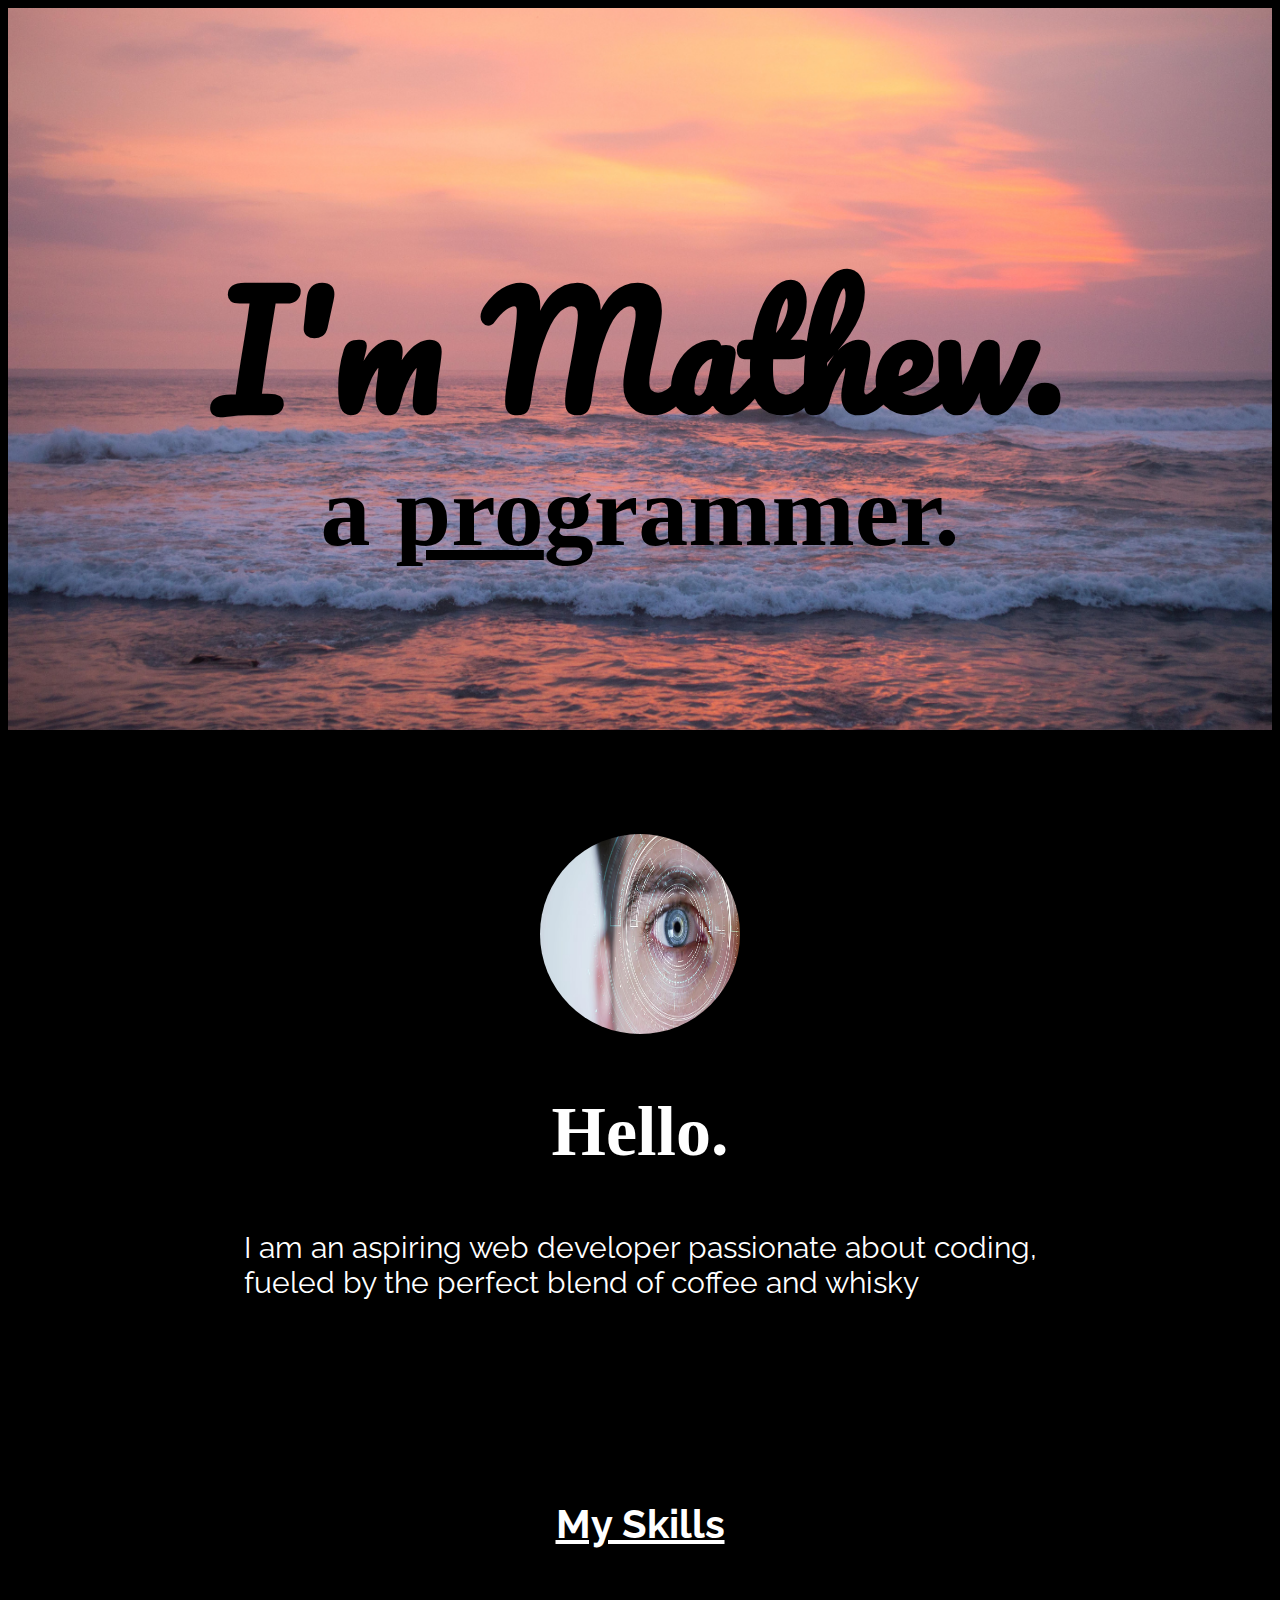
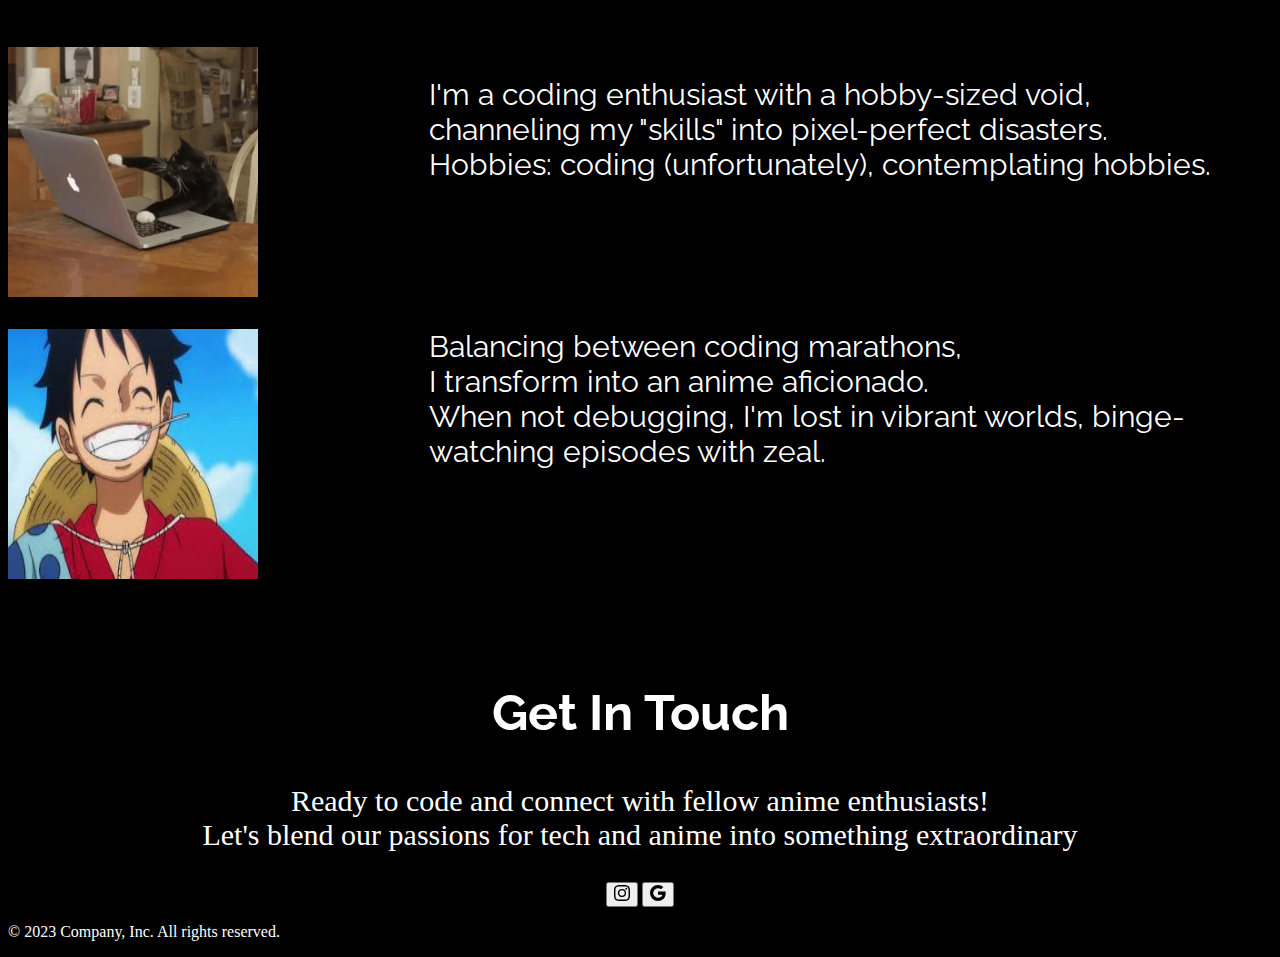
<file: index.html>
<!DOCTYPE html>
<html lang="en" theme="dark">
<head>
    <meta charset="UTF-8">
    <title>Capstone</title>
    <link rel="stylesheet" href="./style.css" />
    <link rel="preconnect" href="https://fonts.googleapis.com">
    <link rel="preconnect" href="https://fonts.gstatic.com" crossorigin>
    <link href="https://fonts.googleapis.com/css2?family=Anton&family=Bebas+Neue&family=Pacifico&display=swap" rel="stylesheet">
    <link href="https://fonts.googleapis.com/css2?family=Raleway&display=swap" rel="stylesheet">
    <link href="https://cdn.jsdelivr.net/npm/bootstrap@5.3.1/dist/css/bootstrap.min.css" rel="stylesheet" integrity="sha384-4bw+/aepP/YC94hEpVNVgiZdgIC5+VKNBQNGCHeKRQN+PtmoHDEXuppvnDJzQIu9" crossorigin="anonymous">
    <script src="https://cdn.jsdelivr.net/npm/bootstrap@5.3.1/dist/js/bootstrap.bundle.min.js" integrity="sha384-HwwvtgBNo3bZJJLYd8oVXjrBZt8cqVSpeBNS5n7C8IVInixGAoxmnlMuBnhbgrkm" crossorigin="anonymous"></script>
</head>
<body style="background-color: black;">
    <section class="top">
        <div class="bg-top-image">
            <img src="./baground.png" alt="a beach" >
        </div>
        <div class="heading1">
            <h1>I'm Mathew.</h1>
            
        </div>
        <div class="heading2">
            <h2 style="font-size: 100px;">a <span>pro</span>grammer.</h2>
        </div>
    </section>
    <section class="middle">
        <div class="container-pro"><img src="./profile.avif" alt="profile picture" height="200"></div>
        <div class="text-middle"><h2 style="color: white; font-size: 70px;">Hello.</h2></div>
        <div class="para-middle" style="color: white;">I am an aspiring web developer passionate about coding,<br>fueled by the perfect blend of coffee and whisky</div>
        <div class="lower-middle-heading"><h4 style="color: white; text-align: center; font-size: 40px; text-decoration: underline;">My Skills</h4></div>
    </section>
    <section class="bottom">
        <div class="cat-gif"><img src="./cat-typing.gif" /> </div>
        <div class="content">
            <div class="para-class"><p style="color: white;">I'm a coding enthusiast with a hobby-sized void,<br> channeling my "skills" into pixel-perfect disasters.<br> Hobbies: coding (unfortunately), contemplating hobbies.</p></div>
        </div>
        <div class="money-pic"><img src="./images.jpeg" alt="money" height="250" width="250"></div>
        <div class="para-class" style="color: white;">Balancing between coding marathons,<br> I transform into an anime aficionado. <br>When not debugging, I'm lost in vibrant worlds, binge-watching episodes with zeal.</div>
    </section>
    <section class="lower-middle">
                <div class="lower-middle-contact">
                  <h2>Get In Touch</h2>
                  <p class="para-class">Ready to code and connect with fellow anime enthusiasts!<BR> Let's blend our passions for tech and anime into something extraordinary</p>
                    <div class="button-container">
                  <button class="btn btn-outline-danger" type="button"><svg xmlns="http://www.w3.org/2000/svg" width="16" height="16" fill="currentColor" class="bi bi-instagram" viewBox="0 0 16 16">
                    <path d="M8 0C5.829 0 5.556.01 4.703.048 3.85.088 3.269.222 2.76.42a3.917 3.917 0 0 0-1.417.923A3.927 3.927 0 0 0 .42 2.76C.222 3.268.087 3.85.048 4.7.01 5.555 0 5.827 0 8.001c0 2.172.01 2.444.048 3.297.04.852.174 1.433.372 1.942.205.526.478.972.923 1.417.444.445.89.719 1.416.923.51.198 1.09.333 1.942.372C5.555 15.99 5.827 16 8 16s2.444-.01 3.298-.048c.851-.04 1.434-.174 1.943-.372a3.916 3.916 0 0 0 1.416-.923c.445-.445.718-.891.923-1.417.197-.509.332-1.09.372-1.942C15.99 10.445 16 10.173 16 8s-.01-2.445-.048-3.299c-.04-.851-.175-1.433-.372-1.941a3.926 3.926 0 0 0-.923-1.417A3.911 3.911 0 0 0 13.24.42c-.51-.198-1.092-.333-1.943-.372C10.443.01 10.172 0 7.998 0h.003zm-.717 1.442h.718c2.136 0 2.389.007 3.232.046.78.035 1.204.166 1.486.275.373.145.64.319.92.599.28.28.453.546.598.92.11.281.24.705.275 1.485.039.843.047 1.096.047 3.231s-.008 2.389-.047 3.232c-.035.78-.166 1.203-.275 1.485a2.47 2.47 0 0 1-.599.919c-.28.28-.546.453-.92.598-.28.11-.704.24-1.485.276-.843.038-1.096.047-3.232.047s-2.39-.009-3.233-.047c-.78-.036-1.203-.166-1.485-.276a2.478 2.478 0 0 1-.92-.598 2.48 2.48 0 0 1-.6-.92c-.109-.281-.24-.705-.275-1.485-.038-.843-.046-1.096-.046-3.233 0-2.136.008-2.388.046-3.231.036-.78.166-1.204.276-1.486.145-.373.319-.64.599-.92.28-.28.546-.453.92-.598.282-.11.705-.24 1.485-.276.738-.034 1.024-.044 2.515-.045v.002zm4.988 1.328a.96.96 0 1 0 0 1.92.96.96 0 0 0 0-1.92zm-4.27 1.122a4.109 4.109 0 1 0 0 8.217 4.109 4.109 0 0 0 0-8.217zm0 1.441a2.667 2.667 0 1 1 0 5.334 2.667 2.667 0 0 1 0-5.334z"/>
                  </svg></button>
                  <button type="button" class="btn btn-outline-primary">
                    <svg xmlns="http://www.w3.org/2000/svg" width="16" height="16" fill="currentColor" class="bi bi-google" viewBox="0 0 16 16">
      <path d="M15.545 6.558a9.42 9.42 0 0 1 .139 1.626c0 2.434-.87 4.492-2.384 5.885h.002C11.978 15.292 10.158 16 8 16A8 8 0 1 1 8 0a7.689 7.689 0 0 1 5.352 2.082l-2.284 2.284A4.347 4.347 0 0 0 8 3.166c-2.087 0-3.86 1.408-4.492 3.304a4.792 4.792 0 0 0 0 3.063h.003c.635 1.893 2.405 3.301 4.492 3.301 1.078 0 2.004-.276 2.722-.764h-.003a3.702 3.702 0 0 0 1.599-2.431H8v-3.08h7.545z"></path>
    </svg>
                  </button>
                </div>
              </div>
    </section>
    <section class="footer">
        <div class="d-flex flex-column flex-sm-row justify-content-between py-4  border-top" style="color: white;">
            <p>© 2023 Company, Inc. All rights reserved.</p>
          </div>
    </section>
</body>
</html>
</file>
<file: style.css>
.top{
    position: relative;
}

.heading1 h1{
    font-size: 150px;
    font-family: 'Anton', sans-serif;
    font-family: 'Bebas Neue', sans-serif;
    font-family: 'Pacifico', cursive;
    position: absolute;
    top: 20%;
    width: 100%;
    text-align: center;
}
.bg-top-image img{
    margin: 0px;
    border: 0px;
    height:50%; 
    width:100%;
}
.heading2{
    position:absolute;
    top: 60%;
    width: 100%;
    text-align: center;
}
.middle .container-pro{
    display: flex;
    justify-content: center;
    align-items: center;
}
.middle .container-pro img{
    margin: 0px;
    padding: 0px;
    box-sizing: border-box;
    width: 200px;
    border-radius: 50%;
    margin-top: 100px;
}
.text-middle{
    display: flex;
    justify-content: center;
}
.para-middle{
    display: flex;
    justify-content: center;
    font-size: 30px;
    margin-bottom: 200px;
    font-family: 'Raleway', sans-serif;
}
span{
    text-decoration: underline;
}
.lower-middle-heading{
    font-family: 'Raleway', sans-serif;
}
@media (min-width:412px) {
    .heading1{
    top: 15%;
    position: absolute;
    font-size: 75px;
    width: 100%;
    text-align: center;
    }
    .heading2{
        position:absolute;
        top: 50%;
        width: 100%;
        text-align: center;
    }
}

.cat-gif img{
    float: left;
}
.bottom .para-class{
    font-size: 30px;
    font-family: 'Raleway', sans-serif;
}
.bottom{
    display: grid;
    grid-template-columns: 0.5fr 1fr;
    grid-template-rows: repeat(1, 1fr);
    width: 100%;
    margin: 100px auto 0 auto;
    text-align: left;
    row-gap: 2rem;
}
.heading-bottom{
    color: white;
    text-align: center;
    width: 100%;
    font-size: 40px;
    font-family: 'Raleway', sans-serif;
}
.after-bottom-heading{
    text-align: center;
    font-size: 30PX;
}
.lower-middle-contact{
    color: white;
    text-align: center;
    margin-top: 100px;
    margin-bottom: 10px;
}
.lower-middle-contact h2{
    font-family: 'Raleway', sans-serif;
    font-size: 50px;
}
.para-class{
    font-size: 30px;
}
</file>
